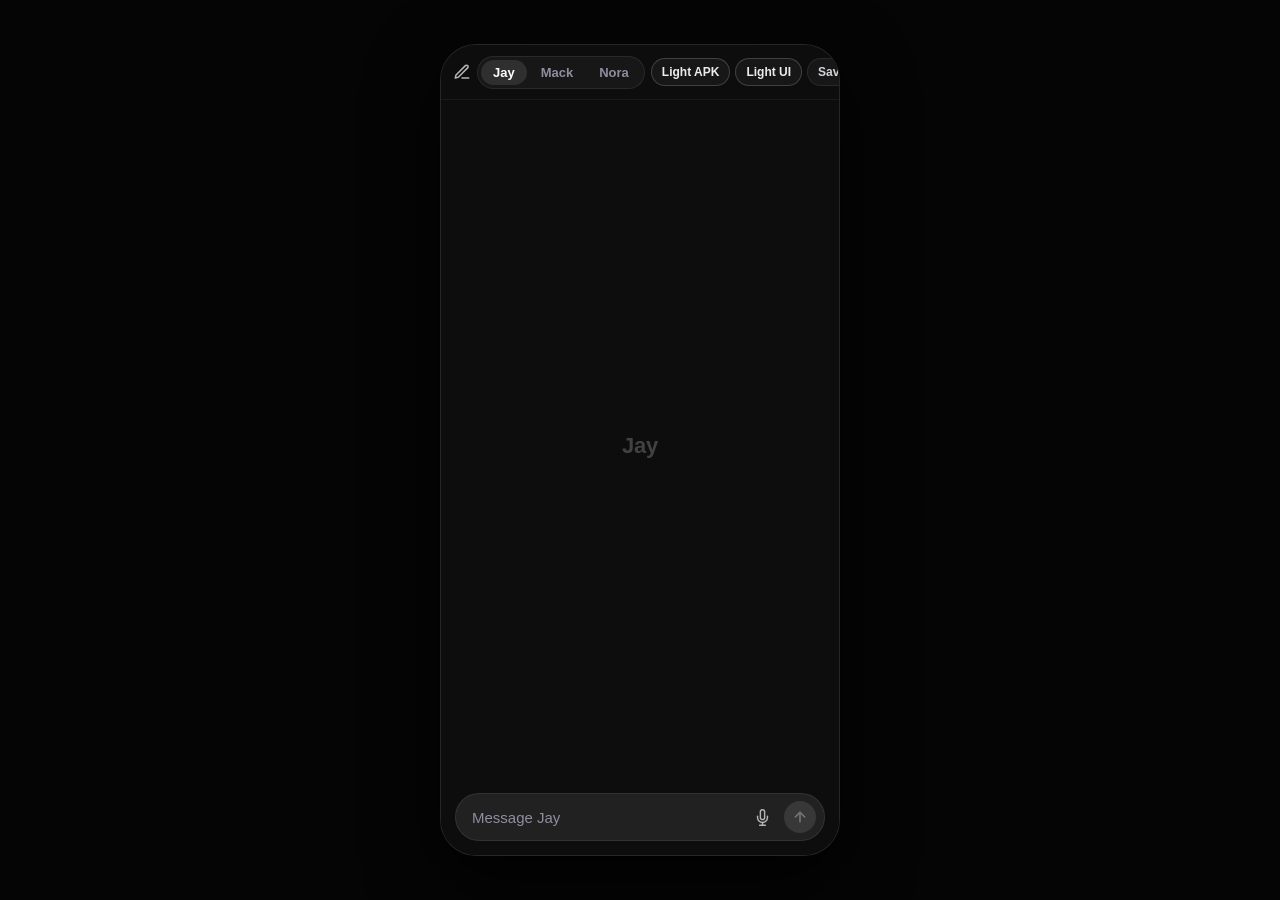
<file: index.html>
<!DOCTYPE html>
<html lang="en">
<head>
  <meta charset="UTF-8" />
  <meta name="viewport" content="width=device-width, initial-scale=1.0, maximum-scale=1.0, user-scalable=no, viewport-fit=cover" />
  <meta name="apple-mobile-web-app-capable" content="yes" />
  <meta name="apple-mobile-web-app-status-bar-style" content="black-translucent" />
  <meta name="theme-color" content="#0d0d0d" />
  <link rel="manifest" href="manifest.json" />
  <title>Phone Buddy</title>
  <link rel="stylesheet" href="styles.css?v=0.6.0" />
</head>
<body>
  <div class="phone-frame">
    <!-- Clean Minimal Header: New Chat | 3 Characters | Save Entire Convo + Optional APK Link + Settings -->
    <header class="top-bar">
      <button class="ghost-icon-btn" id="clearChatBtn" title="New conversation" aria-label="New conversation">
        <svg width="18" height="18" viewBox="0 0 24 24" fill="none" stroke="currentColor" stroke-width="2" stroke-linecap="round" stroke-linejoin="round">
          <path d="M12 20h9"></path>
          <path d="M16.5 3.5a2.121 2.121 0 0 1 3 3L7 19l-4 1 1-4L16.5 3.5z"></path>
        </svg>
      </button>

      <div class="char-tabs" id="personaStrip" role="tablist" aria-label="Characters"></div>

      <div class="header-right">
        <a
          class="apk-btn hidden"
          id="downloadApkLink"
          href="https://github.com/mikelmike/phone-buddy/releases/download/v0.8.0-light/phone-buddy-light.apk"
          title="Download Phone Buddy Light APK (Fast 1.2B On-Device Brain)"
        >Light APK</a>
        <a
          class="apk-btn hidden"
          id="openLightWebLink"
          href="./light/"
          title="Open Phone Buddy Light UI"
        >Light UI</a>
        <button class="save-btn" id="saveConvoBtn" title="Save entire conversation">Save</button>
        <button class="ghost-icon-btn" id="openSettingsBtn" title="Settings" aria-label="Settings">
          <svg width="18" height="18" viewBox="0 0 24 24" fill="none" stroke="currentColor" stroke-width="2" stroke-linecap="round" stroke-linejoin="round">
            <circle cx="12" cy="12" r="3"></circle>
            <path d="M19.4 15a1.65 1.65 0 0 0 .33 1.82l.06.06a2 2 0 1 1-2.83 2.83l-.06-.06a1.65 1.65 0 0 0-1.82-.33 1.65 1.65 0 0 0-1 1.51V21a2 2 0 0 1-4 0v-.09A1.65 1.65 0 0 0 9 19.4a1.65 1.65 0 0 0-1.82.33l-.06.06a2 2 0 1 1-2.83-2.83l.06-.06a1.65 1.65 0 0 0 .33-1.82 1.65 1.65 0 0 0-1.51-1H3a2 2 0 0 1 0-4h.09A1.65 1.65 0 0 0 4.6 9a1.65 1.65 0 0 0-.33-1.82l-.06-.06a2 2 0 1 1 2.83-2.83l.06.06a1.65 1.65 0 0 0 1.82.33H9a1.65 1.65 0 0 0 1-1.51V3a2 2 0 0 1 4 0v.09a1.65 1.65 0 0 0 1 1.51 1.65 1.65 0 0 0 1.82-.33l.06-.06a2 2 0 1 1 2.83 2.83l-.06.06a1.65 1.65 0 0 0-.33 1.82V9a1.65 1.65 0 0 0 1.51 1H21a2 2 0 0 1 0 4h-.09a1.65 1.65 0 0 0-1.51 1z"></path>
          </svg>
        </button>
      </div>
    </header>

    <!-- Full-Height ChatGPT-Style Thread -->
    <main class="chat-thread" id="chatThread"></main>

    <!-- Clean Bottom Composer Pill with Small Mic & Send/Stop -->
    <footer class="composer-wrap">
      <div class="composer-pill">
        <textarea
          class="composer-input"
          id="textInput"
          rows="1"
          placeholder="Message Jay"
        ></textarea>
        <button class="mic-btn" id="micBtn" title="Voice input" aria-label="Voice input">
          <svg width="17" height="17" viewBox="0 0 24 24" fill="none" stroke="currentColor" stroke-width="2" stroke-linecap="round" stroke-linejoin="round">
            <path d="M12 1a3 3 0 0 0-3 3v8a3 3 0 0 0 6 0V4a3 3 0 0 0-3-3z"></path>
            <path d="M19 10v2a7 7 0 0 1-14 0v-2"></path>
            <line x1="12" y1="19" x2="12" y2="23"></line>
            <line x1="8" y1="23" x2="16" y2="23"></line>
          </svg>
        </button>
        <button class="send-circle-btn" id="sendBtn" title="Send" aria-label="Send" disabled>
          <svg id="sendIcon" width="16" height="16" viewBox="0 0 24 24" fill="none" stroke="currentColor" stroke-width="2.5" stroke-linecap="round" stroke-linejoin="round">
            <line x1="12" y1="19" x2="12" y2="5"></line>
            <polyline points="5 12 12 5 19 12"></polyline>
          </svg>
          <svg id="stopIcon" style="display:none" width="12" height="12" viewBox="0 0 24 24" fill="currentColor">
            <rect x="4" y="4" width="16" height="16" rx="2"></rect>
          </svg>
        </button>
      </div>
    </footer>

    <!-- Tucked-Away Settings Sheet -->
    <div class="overlay hidden" id="settingsOverlay">
      <div class="sheet-header">
        <div>
          <h2>Settings</h2>
          <div class="sheet-ver" id="versionLabel">v0.6.0 • Offline Android</div>
        </div>
        <button class="ghost-icon-btn" id="closeSettingsBtn" aria-label="Close">✕</button>
      </div>

      <div class="setting-group" id="apkInstallGroup" style="display:none">
        <div class="setting-row" style="padding-top:0">
          <div>
            <div class="setting-label">Phone Buddy Light APK</div>
            <div class="setting-sub">ChatGPT-style assistant (7.3 MB)</div>
          </div>
          <a
            class="toggle-btn on"
            style="text-decoration:none"
            href="https://github.com/mikelmike/phone-buddy/releases/download/v0.8.0-light/phone-buddy-light.apk"
          >Download Light</a>
        </div>
        <div class="setting-row" style="padding-top:8px">
          <div>
            <div class="setting-label">Phone Buddy Full APK</div>
            <div class="setting-sub">3-character companion (7.3 MB)</div>
          </div>
          <a
            class="toggle-btn on"
            style="text-decoration:none"
            href="https://github.com/mikelmike/phone-buddy/releases/download/v0.8.0-light/phone-buddy-full.apk"
          >Download Full</a>
        </div>
      </div>

      <div class="setting-group">
        <div class="setting-row" style="padding-top:0">
          <div>
            <div class="setting-label">Spoken Voice Replies</div>
            <div class="setting-sub">Read replies out loud</div>
          </div>
          <button class="toggle-btn" id="toggleVoiceAudio">Off</button>
        </div>
      </div>

      <div class="setting-group">
        <div class="setting-label" style="margin-bottom:6px">Personality Equalizer</div>
        <div id="equalizerContainer"></div>
      </div>

      <div class="setting-group">
        <div class="setting-label" style="margin-bottom:4px">Profile</div>
        <input class="field-input" id="userNameInput" placeholder="Your Name" />
        <input class="field-input" id="userTeamsInput" placeholder="Favorite Teams" />
      </div>
    </div>
  </div>

  <script src="app.bundle.js?v=0.6.0"></script>
</body>
</html>
</file>
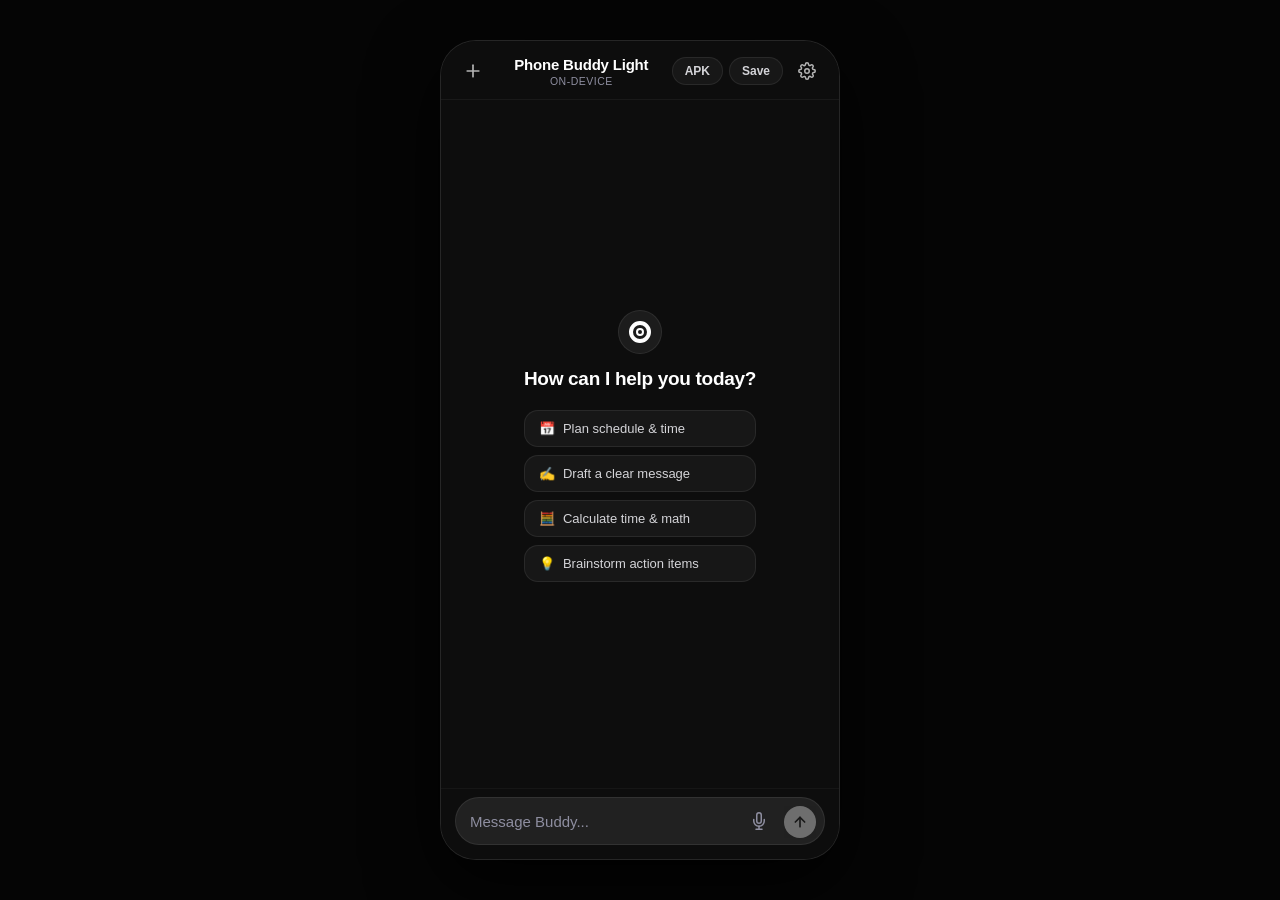
<file: light/index.html>
<!DOCTYPE html>
<html lang="en">
<head>
  <meta charset="UTF-8" />
  <meta name="viewport" content="width=device-width, initial-scale=1.0, maximum-scale=1.0, user-scalable=no, viewport-fit=cover" />
  <meta name="apple-mobile-web-app-capable" content="yes" />
  <meta name="apple-mobile-web-app-status-bar-style" content="black-translucent" />
  <meta name="theme-color" content="#0d0d0d" />
  <link rel="manifest" href="manifest.json" />
  <title>Phone Buddy Light</title>
  <link rel="stylesheet" href="styles.css?v=0.8.0" />
</head>
<body>
  <div class="phone-frame">
    <!-- Minimal Top Header: New Chat | Title & Status | Save + Settings -->
    <header class="top-bar">
      <button class="ghost-icon-btn" id="clearChatBtn" title="New conversation" aria-label="New conversation">
        <svg width="20" height="20" viewBox="0 0 24 24" fill="none" stroke="currentColor" stroke-width="2" stroke-linecap="round" stroke-linejoin="round">
          <line x1="12" y1="5" x2="12" y2="19"></line>
          <line x1="5" y1="12" x2="19" y2="12"></line>
        </svg>
      </button>

      <div class="header-center">
        <span class="app-title">Phone Buddy Light</span>
        <span class="status-badge" id="engineStatusBadge">On-device</span>
      </div>

      <div class="header-right">
        <a
          class="save-btn"
          id="downloadLightApkBtn"
          style="text-decoration:none;display:none"
          href="https://github.com/mikelmike/phone-buddy/releases/download/v0.8.0-light/phone-buddy-light.apk"
          title="Download Phone Buddy Light APK"
        >APK</a>
        <button class="save-btn" id="saveConvoBtn" title="Save conversation">Save</button>
        <button class="ghost-icon-btn" id="openSettingsBtn" title="Settings" aria-label="Settings">
          <svg width="18" height="18" viewBox="0 0 24 24" fill="none" stroke="currentColor" stroke-width="2" stroke-linecap="round" stroke-linejoin="round">
            <circle cx="12" cy="12" r="3"></circle>
            <path d="M19.4 15a1.65 1.65 0 0 0 .33 1.82l.06.06a2 2 0 1 1-2.83 2.83l-.06-.06a1.65 1.65 0 0 0-1.82-.33 1.65 1.65 0 0 0-1 1.51V21a2 2 0 0 1-4 0v-.09A1.65 1.65 0 0 0 9 19.4a1.65 1.65 0 0 0-1.82.33l-.06.06a2 2 0 1 1-2.83-2.83l.06-.06a1.65 1.65 0 0 0 .33-1.82 1.65 1.65 0 0 0-1.51-1H3a2 2 0 0 1 0-4h.09A1.65 1.65 0 0 0 4.6 9a1.65 1.65 0 0 0-.33-1.82l-.06-.06a2 2 0 1 1 2.83-2.83l.06.06a1.65 1.65 0 0 0 1.82.33H9a1.65 1.65 0 0 0 1-1.51V3a2 2 0 0 1 4 0v.09a1.65 1.65 0 0 0 1 1.51 1.65 1.65 0 0 0 1.82-.33l.06-.06a2 2 0 1 1 2.83 2.83l-.06.06a1.65 1.65 0 0 0-.33 1.82V9a1.65 1.65 0 0 0 1.51 1H21a2 2 0 0 1 0 4h-.09a1.65 1.65 0 0 0-1.51 1z"></path>
          </svg>
        </button>
      </div>
    </header>

    <!-- Full-Height ChatGPT-Style Thread -->
    <main class="chat-thread" id="chatThread"></main>

    <!-- Clean Bottom Composer Pill with Mic & Send/Stop -->
    <footer class="composer-wrap">
      <div class="composer-pill">
        <textarea
          class="composer-input"
          id="textInput"
          rows="1"
          placeholder="Message Buddy..."
        ></textarea>
        <button class="mic-btn" id="micBtn" title="Voice input" aria-label="Voice input">
          <svg width="18" height="18" viewBox="0 0 24 24" fill="none" stroke="currentColor" stroke-width="2" stroke-linecap="round" stroke-linejoin="round">
            <path d="M12 1a3 3 0 0 0-3 3v8a3 3 0 0 0 6 0V4a3 3 0 0 0-3-3z"></path>
            <path d="M19 10v2a7 7 0 0 1-14 0v-2"></path>
            <line x1="12" y1="19" x2="12" y2="23"></line>
            <line x1="8" y1="23" x2="16" y2="23"></line>
          </svg>
          <div class="mic-pulse" id="micPulse"></div>
        </button>
        <button class="send-circle-btn" id="sendBtn" title="Send" aria-label="Send" disabled>
          <svg id="sendIcon" width="16" height="16" viewBox="0 0 24 24" fill="none" stroke="currentColor" stroke-width="2.5" stroke-linecap="round" stroke-linejoin="round">
            <line x1="12" y1="19" x2="12" y2="5"></line>
            <polyline points="5 12 12 5 19 12"></polyline>
          </svg>
          <svg id="stopIcon" style="display:none" width="12" height="12" viewBox="0 0 24 24" fill="currentColor">
            <rect x="4" y="4" width="16" height="16" rx="2"></rect>
          </svg>
        </button>
      </div>
    </footer>

    <!-- Tucked-Away Settings Sheet -->
    <div class="overlay hidden" id="settingsOverlay">
      <div class="sheet-card">
        <div class="sheet-header">
          <div>
            <h2>Assistant Settings</h2>
            <div class="sheet-ver" id="versionLabel">v0.8.0-light • On-Device AI</div>
          </div>
          <button class="ghost-icon-btn" id="closeSettingsBtn" aria-label="Close">✕</button>
        </div>

        <div class="setting-group">
          <div class="setting-row" style="padding-top:0">
            <div>
              <div class="setting-label">Spoken Voice Replies</div>
              <div class="setting-sub">Read responses aloud via Android TTS</div>
            </div>
            <button class="toggle-btn" id="toggleVoiceAudio">Off</button>
          </div>
        </div>

        <div class="setting-group">
          <div class="setting-label">Voice Speech Rate</div>
          <div class="range-row">
            <input type="range" id="speechRateSlider" min="0.8" max="1.4" step="0.05" value="1.05" class="slider-control" />
            <span id="speechRateVal" class="slider-val">1.05x</span>
          </div>
        </div>

        <div class="setting-group">
          <div class="setting-label" style="margin-bottom:6px">Assistant Tone</div>
          <div class="tone-segmented" id="toneSegmented">
            <button class="tone-btn active" data-tone="concise">Concise &amp; Direct</button>
            <button class="tone-btn" data-tone="detailed">Thorough &amp; Detailed</button>
          </div>
        </div>

        <div class="setting-group">
          <div class="setting-label" style="margin-bottom:4px">Your Name</div>
          <input class="field-input" id="userNameInput" placeholder="Your Name (e.g. Mike)" />
        </div>

        <div class="setting-group">
          <div class="setting-label" style="margin-bottom:4px">Context, Notes &amp; Schedule</div>
          <div class="setting-sub" style="margin-bottom:6px">Saved in local on-device memory for scheduling and drafts</div>
          <textarea class="field-textarea" id="userContextInput" rows="3" placeholder="e.g. Schedule: 2:30 PM review (45m), 25m transit, 4:00 PM team call. Bilingual EN/RU."></textarea>
        </div>

        <div class="setting-group" style="border-bottom:none">
          <button class="danger-btn" id="resetChatHistoryBtn">Clear Conversation History</button>
        </div>
      </div>
    </div>
  </div>

  <script src="app.bundle.js?v=0.8.0"></script>
</body>
</html>
</file>
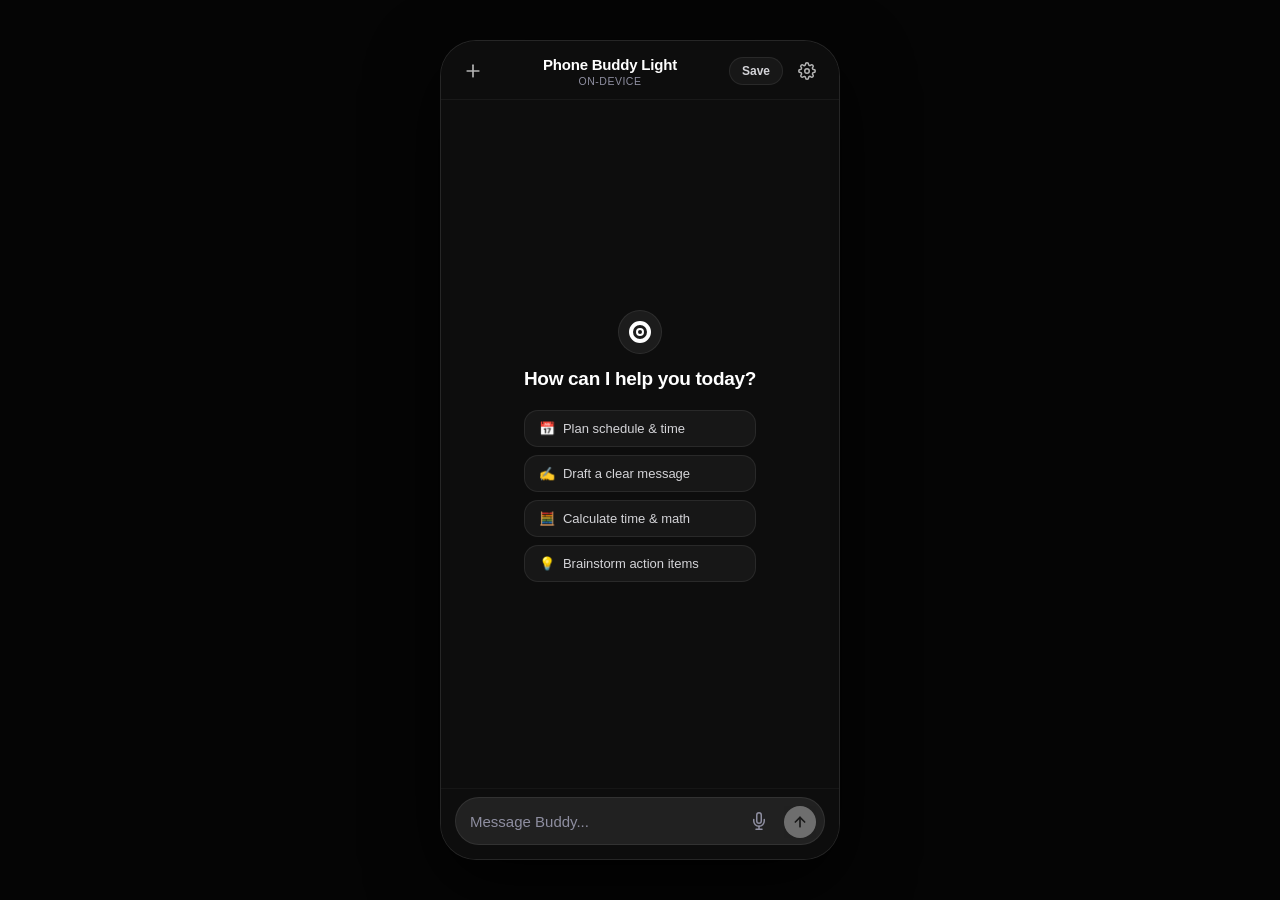
<file: android/app/src/light/assets/www/index.html>
<!DOCTYPE html>
<html lang="en">
<head>
  <meta charset="UTF-8" />
  <meta name="viewport" content="width=device-width, initial-scale=1.0, maximum-scale=1.0, user-scalable=no, viewport-fit=cover" />
  <meta name="apple-mobile-web-app-capable" content="yes" />
  <meta name="apple-mobile-web-app-status-bar-style" content="black-translucent" />
  <meta name="theme-color" content="#0d0d0d" />
  <link rel="manifest" href="manifest.json" />
  <title>Phone Buddy Light</title>
  <link rel="stylesheet" href="styles.css?v=0.8.0" />
</head>
<body>
  <div class="phone-frame">
    <!-- Minimal Top Header: New Chat | Title & Status | Save + Settings -->
    <header class="top-bar">
      <button class="ghost-icon-btn" id="clearChatBtn" title="New conversation" aria-label="New conversation">
        <svg width="20" height="20" viewBox="0 0 24 24" fill="none" stroke="currentColor" stroke-width="2" stroke-linecap="round" stroke-linejoin="round">
          <line x1="12" y1="5" x2="12" y2="19"></line>
          <line x1="5" y1="12" x2="19" y2="12"></line>
        </svg>
      </button>

      <div class="header-center">
        <span class="app-title">Phone Buddy Light</span>
        <span class="status-badge" id="engineStatusBadge">On-device</span>
      </div>

      <div class="header-right">
        <button class="save-btn" id="saveConvoBtn" title="Save conversation">Save</button>
        <button class="ghost-icon-btn" id="openSettingsBtn" title="Settings" aria-label="Settings">
          <svg width="18" height="18" viewBox="0 0 24 24" fill="none" stroke="currentColor" stroke-width="2" stroke-linecap="round" stroke-linejoin="round">
            <circle cx="12" cy="12" r="3"></circle>
            <path d="M19.4 15a1.65 1.65 0 0 0 .33 1.82l.06.06a2 2 0 1 1-2.83 2.83l-.06-.06a1.65 1.65 0 0 0-1.82-.33 1.65 1.65 0 0 0-1 1.51V21a2 2 0 0 1-4 0v-.09A1.65 1.65 0 0 0 9 19.4a1.65 1.65 0 0 0-1.82.33l-.06.06a2 2 0 1 1-2.83-2.83l.06-.06a1.65 1.65 0 0 0 .33-1.82 1.65 1.65 0 0 0-1.51-1H3a2 2 0 0 1 0-4h.09A1.65 1.65 0 0 0 4.6 9a1.65 1.65 0 0 0-.33-1.82l-.06-.06a2 2 0 1 1 2.83-2.83l.06.06a1.65 1.65 0 0 0 1.82.33H9a1.65 1.65 0 0 0 1-1.51V3a2 2 0 0 1 4 0v.09a1.65 1.65 0 0 0 1 1.51 1.65 1.65 0 0 0 1.82-.33l.06-.06a2 2 0 1 1 2.83 2.83l-.06.06a1.65 1.65 0 0 0-.33 1.82V9a1.65 1.65 0 0 0 1.51 1H21a2 2 0 0 1 0 4h-.09a1.65 1.65 0 0 0-1.51 1z"></path>
          </svg>
        </button>
      </div>
    </header>

    <!-- Full-Height ChatGPT-Style Thread -->
    <main class="chat-thread" id="chatThread"></main>

    <!-- Clean Bottom Composer Pill with Mic & Send/Stop -->
    <footer class="composer-wrap">
      <div class="composer-pill">
        <textarea
          class="composer-input"
          id="textInput"
          rows="1"
          placeholder="Message Buddy..."
        ></textarea>
        <button class="mic-btn" id="micBtn" title="Voice input" aria-label="Voice input">
          <svg width="18" height="18" viewBox="0 0 24 24" fill="none" stroke="currentColor" stroke-width="2" stroke-linecap="round" stroke-linejoin="round">
            <path d="M12 1a3 3 0 0 0-3 3v8a3 3 0 0 0 6 0V4a3 3 0 0 0-3-3z"></path>
            <path d="M19 10v2a7 7 0 0 1-14 0v-2"></path>
            <line x1="12" y1="19" x2="12" y2="23"></line>
            <line x1="8" y1="23" x2="16" y2="23"></line>
          </svg>
          <div class="mic-pulse" id="micPulse"></div>
        </button>
        <button class="send-circle-btn" id="sendBtn" title="Send" aria-label="Send" disabled>
          <svg id="sendIcon" width="16" height="16" viewBox="0 0 24 24" fill="none" stroke="currentColor" stroke-width="2.5" stroke-linecap="round" stroke-linejoin="round">
            <line x1="12" y1="19" x2="12" y2="5"></line>
            <polyline points="5 12 12 5 19 12"></polyline>
          </svg>
          <svg id="stopIcon" style="display:none" width="12" height="12" viewBox="0 0 24 24" fill="currentColor">
            <rect x="4" y="4" width="16" height="16" rx="2"></rect>
          </svg>
        </button>
      </div>
    </footer>

    <!-- Tucked-Away Settings Sheet -->
    <div class="overlay hidden" id="settingsOverlay">
      <div class="sheet-card">
        <div class="sheet-header">
          <div>
            <h2>Assistant Settings</h2>
            <div class="sheet-ver" id="versionLabel">v0.8.0-light • On-Device AI</div>
          </div>
          <button class="ghost-icon-btn" id="closeSettingsBtn" aria-label="Close">✕</button>
        </div>

        <div class="setting-group">
          <div class="setting-row" style="padding-top:0">
            <div>
              <div class="setting-label">Spoken Voice Replies</div>
              <div class="setting-sub">Read responses aloud via Android TTS</div>
            </div>
            <button class="toggle-btn" id="toggleVoiceAudio">Off</button>
          </div>
        </div>

        <div class="setting-group">
          <div class="setting-label">Voice Speech Rate</div>
          <div class="range-row">
            <input type="range" id="speechRateSlider" min="0.8" max="1.4" step="0.05" value="1.05" class="slider-control" />
            <span id="speechRateVal" class="slider-val">1.05x</span>
          </div>
        </div>

        <div class="setting-group">
          <div class="setting-label" style="margin-bottom:6px">Assistant Tone</div>
          <div class="tone-segmented" id="toneSegmented">
            <button class="tone-btn active" data-tone="concise">Concise &amp; Direct</button>
            <button class="tone-btn" data-tone="detailed">Thorough &amp; Detailed</button>
          </div>
        </div>

        <div class="setting-group">
          <div class="setting-label" style="margin-bottom:4px">Your Name</div>
          <input class="field-input" id="userNameInput" placeholder="Your Name (e.g. Mike)" />
        </div>

        <div class="setting-group">
          <div class="setting-label" style="margin-bottom:4px">Context, Notes &amp; Schedule</div>
          <div class="setting-sub" style="margin-bottom:6px">Saved in local on-device memory for scheduling and drafts</div>
          <textarea class="field-textarea" id="userContextInput" rows="3" placeholder="e.g. Schedule: 2:30 PM review (45m), 25m transit, 4:00 PM team call. Bilingual EN/RU."></textarea>
        </div>

        <div class="setting-group" style="border-bottom:none">
          <button class="danger-btn" id="resetChatHistoryBtn">Clear Conversation History</button>
        </div>
      </div>
    </div>
  </div>

  <script src="app.bundle.js?v=0.8.0"></script>
</body>
</html>
</file>
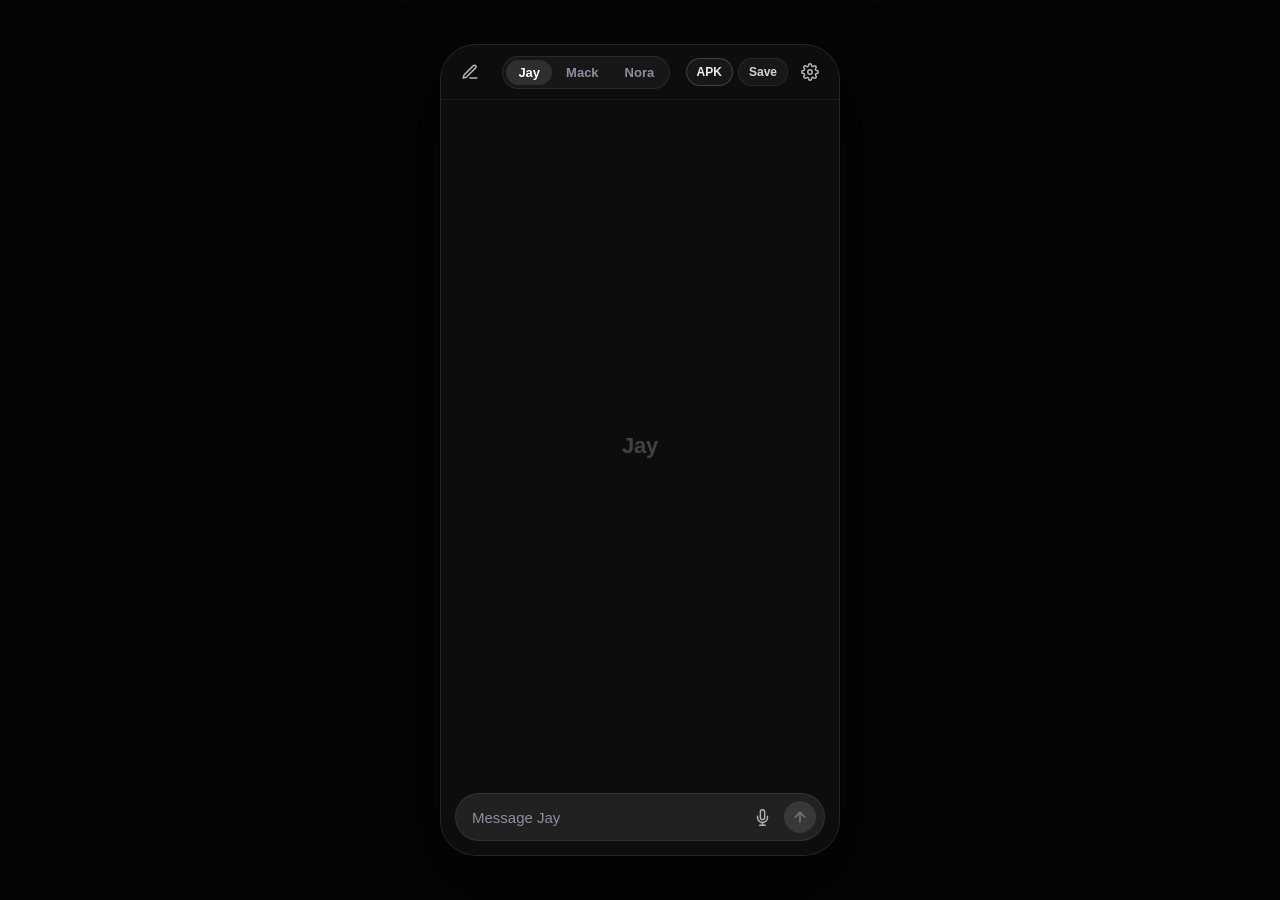
<file: android/app/src/main/assets/www/index.html>
<!DOCTYPE html>
<html lang="en">
<head>
  <meta charset="UTF-8" />
  <meta name="viewport" content="width=device-width, initial-scale=1.0, maximum-scale=1.0, user-scalable=no, viewport-fit=cover" />
  <meta name="apple-mobile-web-app-capable" content="yes" />
  <meta name="apple-mobile-web-app-status-bar-style" content="black-translucent" />
  <meta name="theme-color" content="#0d0d0d" />
  <link rel="manifest" href="manifest.json" />
  <title>Phone Buddy</title>
  <link rel="stylesheet" href="styles.css?v=0.6.0" />
</head>
<body>
  <div class="phone-frame">
    <!-- Clean Minimal Header: New Chat | 3 Characters | Save Entire Convo + Optional APK Link + Settings -->
    <header class="top-bar">
      <button class="ghost-icon-btn" id="clearChatBtn" title="New conversation" aria-label="New conversation">
        <svg width="18" height="18" viewBox="0 0 24 24" fill="none" stroke="currentColor" stroke-width="2" stroke-linecap="round" stroke-linejoin="round">
          <path d="M12 20h9"></path>
          <path d="M16.5 3.5a2.121 2.121 0 0 1 3 3L7 19l-4 1 1-4L16.5 3.5z"></path>
        </svg>
      </button>

      <div class="char-tabs" id="personaStrip" role="tablist" aria-label="Characters"></div>

      <div class="header-right">
        <a
          class="apk-btn hidden"
          id="downloadApkLink"
          href="https://github.com/mikelmike/phone-buddy/releases/latest/download/phone-buddy.apk"
          title="Download 100% Offline Android APK (Fast 1.2B Brain)"
        >APK</a>
        <button class="save-btn" id="saveConvoBtn" title="Save entire conversation">Save</button>
        <button class="ghost-icon-btn" id="openSettingsBtn" title="Settings" aria-label="Settings">
          <svg width="18" height="18" viewBox="0 0 24 24" fill="none" stroke="currentColor" stroke-width="2" stroke-linecap="round" stroke-linejoin="round">
            <circle cx="12" cy="12" r="3"></circle>
            <path d="M19.4 15a1.65 1.65 0 0 0 .33 1.82l.06.06a2 2 0 1 1-2.83 2.83l-.06-.06a1.65 1.65 0 0 0-1.82-.33 1.65 1.65 0 0 0-1 1.51V21a2 2 0 0 1-4 0v-.09A1.65 1.65 0 0 0 9 19.4a1.65 1.65 0 0 0-1.82.33l-.06.06a2 2 0 1 1-2.83-2.83l.06-.06a1.65 1.65 0 0 0 .33-1.82 1.65 1.65 0 0 0-1.51-1H3a2 2 0 0 1 0-4h.09A1.65 1.65 0 0 0 4.6 9a1.65 1.65 0 0 0-.33-1.82l-.06-.06a2 2 0 1 1 2.83-2.83l.06.06a1.65 1.65 0 0 0 1.82.33H9a1.65 1.65 0 0 0 1-1.51V3a2 2 0 0 1 4 0v.09a1.65 1.65 0 0 0 1 1.51 1.65 1.65 0 0 0 1.82-.33l.06-.06a2 2 0 1 1 2.83 2.83l-.06.06a1.65 1.65 0 0 0-.33 1.82V9a1.65 1.65 0 0 0 1.51 1H21a2 2 0 0 1 0 4h-.09a1.65 1.65 0 0 0-1.51 1z"></path>
          </svg>
        </button>
      </div>
    </header>

    <!-- Full-Height ChatGPT-Style Thread -->
    <main class="chat-thread" id="chatThread"></main>

    <!-- Clean Bottom Composer Pill with Small Mic & Send/Stop -->
    <footer class="composer-wrap">
      <div class="composer-pill">
        <textarea
          class="composer-input"
          id="textInput"
          rows="1"
          placeholder="Message Jay"
        ></textarea>
        <button class="mic-btn" id="micBtn" title="Voice input" aria-label="Voice input">
          <svg width="17" height="17" viewBox="0 0 24 24" fill="none" stroke="currentColor" stroke-width="2" stroke-linecap="round" stroke-linejoin="round">
            <path d="M12 1a3 3 0 0 0-3 3v8a3 3 0 0 0 6 0V4a3 3 0 0 0-3-3z"></path>
            <path d="M19 10v2a7 7 0 0 1-14 0v-2"></path>
            <line x1="12" y1="19" x2="12" y2="23"></line>
            <line x1="8" y1="23" x2="16" y2="23"></line>
          </svg>
        </button>
        <button class="send-circle-btn" id="sendBtn" title="Send" aria-label="Send" disabled>
          <svg id="sendIcon" width="16" height="16" viewBox="0 0 24 24" fill="none" stroke="currentColor" stroke-width="2.5" stroke-linecap="round" stroke-linejoin="round">
            <line x1="12" y1="19" x2="12" y2="5"></line>
            <polyline points="5 12 12 5 19 12"></polyline>
          </svg>
          <svg id="stopIcon" style="display:none" width="12" height="12" viewBox="0 0 24 24" fill="currentColor">
            <rect x="4" y="4" width="16" height="16" rx="2"></rect>
          </svg>
        </button>
      </div>
    </footer>

    <!-- Tucked-Away Settings Sheet -->
    <div class="overlay hidden" id="settingsOverlay">
      <div class="sheet-header">
        <div>
          <h2>Settings</h2>
          <div class="sheet-ver" id="versionLabel">v0.6.0 • Offline Android</div>
        </div>
        <button class="ghost-icon-btn" id="closeSettingsBtn" aria-label="Close">✕</button>
      </div>

      <div class="setting-group" id="apkInstallGroup" style="display:none">
        <div class="setting-row" style="padding-top:0">
          <div>
            <div class="setting-label">100% Offline Android APK</div>
            <div class="setting-sub">Runs fast 1.2B brain natively via llama.cpp</div>
          </div>
          <a
            class="toggle-btn on"
            style="text-decoration:none"
            href="https://github.com/mikelmike/phone-buddy/releases/latest/download/phone-buddy.apk"
          >Download APK</a>
        </div>
      </div>

      <div class="setting-group">
        <div class="setting-row" style="padding-top:0">
          <div>
            <div class="setting-label">Spoken Voice Replies</div>
            <div class="setting-sub">Read replies out loud</div>
          </div>
          <button class="toggle-btn" id="toggleVoiceAudio">Off</button>
        </div>
      </div>

      <div class="setting-group">
        <div class="setting-label" style="margin-bottom:6px">Personality Equalizer</div>
        <div id="equalizerContainer"></div>
      </div>

      <div class="setting-group">
        <div class="setting-label" style="margin-bottom:4px">Profile</div>
        <input class="field-input" id="userNameInput" placeholder="Your Name" />
        <input class="field-input" id="userTeamsInput" placeholder="Favorite Teams" />
      </div>
    </div>
  </div>

  <script src="app.bundle.js?v=0.6.0"></script>
</body>
</html>
</file>
<file: styles.css>
:root {
  --bg: #0d0d0d;
  --surface: #171717;
  --pill: #212121;
  --bubble-user: #2f2f2f;
  --text: #ececec;
  --muted: #8e8ea0;
  --border: rgba(255, 255, 255, 0.08);
}

* {
  box-sizing: border-box;
  margin: 0;
  padding: 0;
  font-family: -apple-system, BlinkMacSystemFont, "SF Pro Text", "Segoe UI", Roboto, Helvetica, Arial, sans-serif;
  -webkit-tap-highlight-color: transparent;
}

html, body {
  background: var(--bg);
  color: var(--text);
  height: 100%;
  overflow: hidden;
}

body {
  display: flex;
  justify-content: center;
  align-items: center;
}

.phone-frame {
  width: 100%;
  max-width: 430px;
  height: 100dvh;
  background: var(--bg);
  display: flex;
  flex-direction: column;
  overflow: hidden;
  position: relative;
}

@media (min-width: 520px) {
  body {
    background: #050505;
    padding: 14px;
  }
  .phone-frame {
    max-width: 400px;
    height: min(812px, calc(100dvh - 28px));
    border: 1px solid rgba(255, 255, 255, 0.1);
    border-radius: 36px;
    box-shadow: 0 24px 70px rgba(0, 0, 0, 0.85);
  }
}

.hidden {
  display: none !important;
}

/* Header */
.top-bar {
  display: flex;
  align-items: center;
  justify-content: space-between;
  padding: max(env(safe-area-inset-top, 10px), 10px) 12px 10px;
  border-bottom: 1px solid rgba(255, 255, 255, 0.05);
  background: var(--bg);
  gap: 6px;
}

.header-right {
  display: flex;
  align-items: center;
  gap: 5px;
}

.ghost-icon-btn {
  background: transparent;
  border: none;
  color: #b4b4b4;
  width: 34px;
  height: 34px;
  border-radius: 50%;
  cursor: pointer;
  display: grid;
  place-items: center;
  font-size: 16px;
}
.ghost-icon-btn:hover {
  color: #fff;
  background: rgba(255, 255, 255, 0.07);
}

/* 3-Character Segmented Control */
.char-tabs {
  display: inline-flex;
  background: var(--surface);
  padding: 3px;
  border-radius: 999px;
  border: 1px solid var(--border);
  gap: 2px;
}

.char-tab {
  background: transparent;
  border: none;
  color: var(--muted);
  font-size: 13px;
  font-weight: 600;
  padding: 5px 12px;
  border-radius: 999px;
  cursor: pointer;
  transition: background 0.15s, color 0.15s;
}
.char-tab.active {
  background: #2f2f2f;
  color: #ffffff;
}

.save-btn, .apk-btn {
  background: var(--surface);
  border: 1px solid var(--border);
  color: #d4d4d8;
  font-size: 12px;
  font-weight: 600;
  padding: 6px 10px;
  border-radius: 999px;
  cursor: pointer;
  text-decoration: none;
  white-space: nowrap;
}
.apk-btn {
  color: #ececec;
  border-color: rgba(255, 255, 255, 0.18);
}
.save-btn.saved {
  background: #ececec;
  color: #0d0d0d;
  border-color: #ececec;
}

/* Chat Thread */
.chat-thread {
  flex: 1;
  overflow-y: auto;
  padding: 18px 16px 12px;
  display: flex;
  flex-direction: column;
  gap: 18px;
}
.chat-thread::-webkit-scrollbar {
  width: 4px;
}
.chat-thread::-webkit-scrollbar-thumb {
  background: rgba(255, 255, 255, 0.12);
  border-radius: 4px;
}

.empty-canvas {
  margin: auto;
  text-align: center;
  max-width: 280px;
}
.empty-canvas .char-mark {
  font-size: 22px;
  font-weight: 600;
  color: rgba(255, 255, 255, 0.22);
  letter-spacing: -0.3px;
}

/* First-Launch Offline Model Download Card */
.dl-card {
  margin-top: 16px;
  background: var(--surface);
  border: 1px solid var(--border);
  border-radius: 18px;
  padding: 16px;
  text-align: center;
}
.dl-title {
  font-size: 13.5px;
  font-weight: 600;
  color: var(--text);
}
.dl-sub {
  font-size: 12px;
  color: var(--muted);
  margin-top: 4px;
  line-height: 1.4;
}
.dl-btn {
  margin-top: 12px;
  background: #ffffff;
  color: #0d0d0d;
  border: none;
  border-radius: 999px;
  padding: 8px 18px;
  font-size: 13px;
  font-weight: 600;
  cursor: pointer;
}
.dl-bar-track {
  margin-top: 12px;
  width: 100%;
  height: 6px;
  background: #262626;
  border-radius: 999px;
  overflow: hidden;
}
.dl-bar-fill {
  height: 100%;
  background: #ececec;
  transition: width 0.2s ease;
}

.msg-row {
  display: flex;
  width: 100%;
}
.msg-row.user {
  justify-content: flex-end;
}
.user-bubble {
  background: var(--bubble-user);
  color: var(--text);
  padding: 10px 15px;
  border-radius: 20px;
  max-width: 82%;
  font-size: 15px;
  line-height: 1.45;
  white-space: pre-wrap;
  word-wrap: break-word;
}

.msg-row.assistant {
  justify-content: flex-start;
  align-items: flex-start;
  gap: 10px;
}
.assistant-avatar {
  width: 26px;
  height: 26px;
  border-radius: 50%;
  background: var(--surface);
  border: 1px solid var(--border);
  color: #d4d4d8;
  font-size: 12px;
  font-weight: 600;
  display: grid;
  place-items: center;
  flex-shrink: 0;
  margin-top: 1px;
}
.assistant-text {
  color: var(--text);
  font-size: 15px;
  line-height: 1.52;
  max-width: calc(100% - 38px);
  white-space: pre-wrap;
  word-wrap: break-word;
  padding-top: 2px;
}

.typing-dots {
  display: inline-flex;
  gap: 4px;
  align-items: center;
  height: 20px;
}
.typing-dots span {
  width: 6px;
  height: 6px;
  border-radius: 50%;
  background: var(--muted);
  animation: dotPulse 1.2s infinite ease-in-out;
}
.typing-dots span:nth-child(2) { animation-delay: 0.2s; }
.typing-dots span:nth-child(3) { animation-delay: 0.4s; }

@keyframes dotPulse {
  0%, 80%, 100% { opacity: 0.25; transform: scale(0.85); }
  40% { opacity: 1; transform: scale(1); }
}

/* Composer */
.composer-wrap {
  padding: 8px 14px max(env(safe-area-inset-bottom, 14px), 14px);
  background: var(--bg);
}
.composer-pill {
  display: flex;
  align-items: flex-end;
  gap: 6px;
  background: var(--pill);
  border: 1px solid var(--border);
  border-radius: 26px;
  padding: 7px 8px 7px 16px;
}
.composer-input {
  flex: 1;
  background: transparent;
  border: none;
  outline: none;
  color: var(--text);
  font-size: 15px;
  line-height: 1.4;
  resize: none;
  max-height: 112px;
  padding: 5px 0;
}
.composer-input::placeholder {
  color: var(--muted);
}

.mic-btn {
  width: 32px;
  height: 32px;
  border-radius: 50%;
  border: none;
  background: transparent;
  color: #b4b4b4;
  display: grid;
  place-items: center;
  cursor: pointer;
  flex-shrink: 0;
}
.mic-btn.listening {
  background: rgba(239, 68, 68, 0.18);
  color: #f87171;
  animation: micPulse 1.2s infinite ease-in-out;
}

@keyframes micPulse {
  0%, 100% { box-shadow: 0 0 0 0 rgba(239, 68, 68, 0.35); }
  50% { box-shadow: 0 0 0 6px rgba(239, 68, 68, 0); }
}

.send-circle-btn {
  width: 32px;
  height: 32px;
  border-radius: 50%;
  border: none;
  background: #ffffff;
  color: #0d0d0d;
  display: grid;
  place-items: center;
  cursor: pointer;
  flex-shrink: 0;
}
.send-circle-btn:disabled {
  background: #383838;
  color: #737373;
  cursor: default;
}

/* Settings Sheet */
.overlay {
  position: absolute;
  inset: 0;
  background: rgba(13, 13, 13, 0.98);
  padding: max(env(safe-area-inset-top, 18px), 18px) 16px 24px;
  display: flex;
  flex-direction: column;
  z-index: 30;
  overflow-y: auto;
}

.sheet-header {
  display: flex;
  justify-content: space-between;
  align-items: center;
  margin-bottom: 16px;
}
.sheet-header h2 {
  font-size: 18px;
  font-weight: 600;
}
.sheet-ver {
  font-size: 11px;
  color: var(--muted);
  margin-top: 2px;
}

.setting-group {
  background: var(--surface);
  border: 1px solid var(--border);
  border-radius: 16px;
  padding: 12px 14px;
  margin-bottom: 12px;
}
.setting-row {
  display: flex;
  justify-content: space-between;
  align-items: center;
  padding: 7px 0;
}
.setting-label {
  font-size: 13.5px;
  font-weight: 600;
}
.setting-sub {
  font-size: 11.5px;
  color: var(--muted);
  margin-top: 2px;
}

.toggle-btn {
  background: #262626;
  color: var(--text);
  border: 1px solid var(--border);
  padding: 5px 13px;
  border-radius: 999px;
  font-size: 12px;
  font-weight: 600;
  cursor: pointer;
}
.toggle-btn.on {
  background: #ececec;
  border-color: #ececec;
  color: #0d0d0d;
}

.field-input {
  width: 100%;
  background: var(--bg);
  border: 1px solid var(--border);
  color: var(--text);
  border-radius: 10px;
  padding: 9px 11px;
  font-size: 13px;
  margin-top: 6px;
}

.lever-row {
  display: flex;
  justify-content: space-between;
  align-items: center;
  padding: 6px 0;
}
.lever-row + .lever-row {
  border-top: 1px solid var(--border);
}
.lever-name {
  font-size: 12.5px;
  color: #d4d4d8;
}
.seg-group {
  display: inline-flex;
  background: var(--bg);
  border: 1px solid var(--border);
  border-radius: 999px;
  padding: 2px;
  gap: 2px;
}
.seg-btn {
  background: transparent;
  border: none;
  color: var(--muted);
  font-size: 11px;
  font-weight: 600;
  padding: 4px 9px;
  border-radius: 999px;
  cursor: pointer;
}
.seg-btn.active {
  background: #2f2f2f;
  color: #fff;
}
</file>
<file: light/styles.css>
:root {
  --bg: #0d0d0d;
  --surface: #171717;
  --pill: #212121;
  --bubble-user: #2f2f2f;
  --text: #ececec;
  --muted: #8e8ea0;
  --border: rgba(255, 255, 255, 0.08);
  --accent: #10a37f;
}

* {
  box-sizing: border-box;
  margin: 0;
  padding: 0;
  font-family: -apple-system, BlinkMacSystemFont, "SF Pro Text", "Segoe UI", Roboto, Helvetica, Arial, sans-serif;
  -webkit-tap-highlight-color: transparent;
}

html, body {
  background: var(--bg);
  color: var(--text);
  height: 100%;
  overflow: hidden;
}

body {
  display: flex;
  justify-content: center;
  align-items: center;
}

.phone-frame {
  width: 100%;
  max-width: 430px;
  height: 100dvh;
  background: var(--bg);
  display: flex;
  flex-direction: column;
  overflow: hidden;
  position: relative;
}

@media (min-width: 520px) {
  body {
    background: #050505;
    padding: 14px;
  }
  .phone-frame {
    max-width: 400px;
    height: min(820px, calc(100dvh - 28px));
    border: 1px solid rgba(255, 255, 255, 0.1);
    border-radius: 36px;
    box-shadow: 0 24px 70px rgba(0, 0, 0, 0.85);
  }
}

.hidden {
  display: none !important;
}

/* Header */
.top-bar {
  display: flex;
  align-items: center;
  justify-content: space-between;
  padding: max(env(safe-area-inset-top, 12px), 12px) 14px 10px;
  border-bottom: 1px solid rgba(255, 255, 255, 0.05);
  background: var(--bg);
  gap: 8px;
  z-index: 10;
}

.header-center {
  display: flex;
  flex-direction: column;
  align-items: center;
  gap: 2px;
}

.app-title {
  font-size: 15px;
  font-weight: 600;
  color: #ffffff;
  letter-spacing: -0.2px;
}

.status-badge {
  font-size: 10.5px;
  font-weight: 500;
  color: var(--muted);
  text-transform: uppercase;
  letter-spacing: 0.5px;
}

.status-badge.ready {
  color: #34d399;
}

.header-right {
  display: flex;
  align-items: center;
  gap: 6px;
}

.ghost-icon-btn {
  background: transparent;
  border: none;
  color: #b4b4b4;
  width: 36px;
  height: 36px;
  border-radius: 50%;
  cursor: pointer;
  display: grid;
  place-items: center;
  font-size: 16px;
  transition: background 0.15s, color 0.15s;
}
.ghost-icon-btn:hover {
  color: #fff;
  background: rgba(255, 255, 255, 0.08);
}

.save-btn {
  background: var(--surface);
  border: 1px solid var(--border);
  color: #d4d4d8;
  font-size: 12px;
  font-weight: 600;
  padding: 6px 12px;
  border-radius: 999px;
  cursor: pointer;
  transition: all 0.15s;
}
.save-btn:hover {
  background: #262626;
  color: #fff;
}
.save-btn.saved {
  background: #ececec;
  color: #0d0d0d;
  border-color: #ececec;
}

/* Chat Thread */
.chat-thread {
  flex: 1;
  overflow-y: auto;
  padding: 16px 16px 12px;
  display: flex;
  flex-direction: column;
  gap: 16px;
}
.chat-thread::-webkit-scrollbar {
  width: 4px;
}
.chat-thread::-webkit-scrollbar-thumb {
  background: rgba(255, 255, 255, 0.12);
  border-radius: 4px;
}

/* Empty Canvas & Prompt Chips */
.empty-canvas {
  margin: auto;
  text-align: center;
  max-width: 320px;
  display: flex;
  flex-direction: column;
  align-items: center;
  gap: 14px;
  padding: 20px 0;
}

.assistant-logo {
  width: 44px;
  height: 44px;
  border-radius: 50%;
  background: #1c1c1c;
  border: 1px solid var(--border);
  display: grid;
  place-items: center;
  color: #ffffff;
}

.empty-title {
  font-size: 19px;
  font-weight: 600;
  color: #ffffff;
  letter-spacing: -0.3px;
}

.prompt-chips {
  display: flex;
  flex-direction: column;
  gap: 8px;
  width: 100%;
  margin-top: 6px;
}

.chip-btn {
  background: var(--surface);
  border: 1px solid var(--border);
  color: #d4d4d8;
  font-size: 13px;
  padding: 10px 14px;
  border-radius: 14px;
  cursor: pointer;
  text-align: left;
  transition: all 0.15s;
  display: flex;
  align-items: center;
  gap: 8px;
}
.chip-btn:hover {
  background: #222222;
  border-color: rgba(255, 255, 255, 0.15);
  color: #ffffff;
}

/* Download / Model Card */
.dl-card {
  margin-top: 10px;
  background: var(--surface);
  border: 1px solid var(--border);
  border-radius: 18px;
  padding: 16px;
  text-align: center;
  width: 100%;
}
.dl-title {
  font-size: 14px;
  font-weight: 600;
  color: var(--text);
}
.dl-sub {
  font-size: 12px;
  color: var(--muted);
  margin-top: 4px;
  line-height: 1.4;
}
.dl-bar-track {
  width: 100%;
  height: 6px;
  background: rgba(255, 255, 255, 0.1);
  border-radius: 999px;
  overflow: hidden;
  margin-top: 12px;
}
.dl-bar-fill {
  height: 100%;
  background: #34d399;
  border-radius: 999px;
  transition: width 0.25s;
}
.dl-btn {
  margin-top: 12px;
  background: #ffffff;
  color: #0d0d0d;
  border: none;
  border-radius: 999px;
  padding: 8px 18px;
  font-size: 13px;
  font-weight: 600;
  cursor: pointer;
}

/* Messages */
.msg-row {
  display: flex;
  width: 100%;
}
.msg-row.user {
  justify-content: flex-end;
}
.msg-row.assistant {
  justify-content: flex-start;
}

.user-bubble {
  background: var(--bubble-user);
  color: #ffffff;
  padding: 10px 16px;
  border-radius: 18px 18px 4px 18px;
  max-width: 82%;
  font-size: 14.5px;
  line-height: 1.45;
  word-break: break-word;
  box-shadow: 0 1px 3px rgba(0, 0, 0, 0.2);
}

.assistant-body {
  color: var(--text);
  max-width: 92%;
  font-size: 14.5px;
  line-height: 1.55;
  word-break: break-word;
  padding: 2px 2px 2px 0;
}

.assistant-body p {
  margin-bottom: 8px;
}
.assistant-body p:last-child {
  margin-bottom: 0;
}

.assistant-body ul, .assistant-body ol {
  margin: 6px 0 8px 18px;
}
.assistant-body li {
  margin-bottom: 4px;
}

.assistant-body strong {
  color: #ffffff;
  font-weight: 600;
}

.assistant-body code {
  background: rgba(255, 255, 255, 0.1);
  padding: 2px 5px;
  border-radius: 4px;
  font-family: ui-monospace, SFMono-Regular, Consolas, monospace;
  font-size: 13px;
}

.assistant-body pre {
  background: #141414;
  border: 1px solid var(--border);
  border-radius: 10px;
  padding: 10px 12px;
  margin: 8px 0;
  overflow-x: auto;
}
.assistant-body pre code {
  background: transparent;
  padding: 0;
}

/* Typing Dots */
.typing-dots {
  display: inline-flex;
  gap: 4px;
  align-items: center;
  padding: 6px 0;
}
.typing-dots span {
  width: 6px;
  height: 6px;
  border-radius: 50%;
  background: var(--muted);
  animation: typingBounce 1.2s infinite ease-in-out;
}
.typing-dots span:nth-child(2) { animation-delay: 0.2s; }
.typing-dots span:nth-child(3) { animation-delay: 0.4s; }

@keyframes typingBounce {
  0%, 80%, 100% { transform: translateY(0); opacity: 0.4; }
  40% { transform: translateY(-4px); opacity: 1; }
}

/* Bottom Composer */
.composer-wrap {
  padding: 8px 14px max(env(safe-area-inset-bottom, 14px), 14px);
  background: var(--bg);
  border-top: 1px solid rgba(255, 255, 255, 0.04);
}

.composer-pill {
  display: flex;
  align-items: flex-end;
  background: var(--pill);
  border: 1px solid var(--border);
  border-radius: 26px;
  padding: 6px 8px 6px 14px;
  gap: 8px;
  transition: border-color 0.15s;
}
.composer-pill:focus-within {
  border-color: rgba(255, 255, 255, 0.2);
}

.composer-input {
  flex: 1;
  background: transparent;
  border: none;
  outline: none;
  color: #ffffff;
  font-size: 15px;
  line-height: 1.4;
  resize: none;
  max-height: 120px;
  padding: 6px 0;
}
.composer-input::placeholder {
  color: var(--muted);
}

.mic-btn {
  background: transparent;
  border: none;
  color: var(--muted);
  width: 34px;
  height: 34px;
  border-radius: 50%;
  cursor: pointer;
  display: grid;
  place-items: center;
  position: relative;
  transition: color 0.15s;
}
.mic-btn:hover {
  color: #fff;
}
.mic-btn.active {
  color: #ef4444;
}

.mic-pulse {
  position: absolute;
  inset: -2px;
  border-radius: 50%;
  border: 2px solid #ef4444;
  opacity: 0;
  pointer-events: none;
}
.mic-btn.active .mic-pulse {
  animation: pulseRing 1.3s infinite ease-out;
}

@keyframes pulseRing {
  0% { transform: scale(0.9); opacity: 0.9; }
  100% { transform: scale(1.4); opacity: 0; }
}

.send-circle-btn {
  background: #ffffff;
  color: #0d0d0d;
  border: none;
  width: 32px;
  height: 32px;
  border-radius: 50%;
  display: grid;
  place-items: center;
  cursor: pointer;
  transition: opacity 0.15s, transform 0.1s;
}
.send-circle-btn:disabled {
  opacity: 0.35;
  cursor: not-allowed;
}
.send-circle-btn:not(:disabled):active {
  transform: scale(0.94);
}

/* Settings Sheet Overlay */
.overlay {
  position: absolute;
  inset: 0;
  background: rgba(0, 0, 0, 0.75);
  backdrop-filter: blur(8px);
  z-index: 100;
  display: flex;
  flex-direction: column;
  justify-content: flex-end;
}

.sheet-card {
  background: #171717;
  border-top: 1px solid var(--border);
  border-radius: 24px 24px 0 0;
  padding: 18px 20px max(env(safe-area-inset-bottom, 20px), 20px);
  max-height: 85dvh;
  overflow-y: auto;
}

.sheet-header {
  display: flex;
  justify-content: space-between;
  align-items: center;
  margin-bottom: 16px;
  padding-bottom: 12px;
  border-bottom: 1px solid var(--border);
}
.sheet-header h2 {
  font-size: 17px;
  font-weight: 600;
  color: #ffffff;
}
.sheet-ver {
  font-size: 11.5px;
  color: var(--muted);
  margin-top: 2px;
}

.setting-group {
  padding: 12px 0;
  border-bottom: 1px solid rgba(255, 255, 255, 0.05);
}

.setting-row {
  display: flex;
  justify-content: space-between;
  align-items: center;
}

.setting-label {
  font-size: 13.5px;
  font-weight: 500;
  color: #ffffff;
}
.setting-sub {
  font-size: 12px;
  color: var(--muted);
  margin-top: 2px;
}

.toggle-btn {
  background: #2a2a2a;
  border: 1px solid var(--border);
  color: var(--muted);
  padding: 6px 14px;
  border-radius: 999px;
  font-size: 12.5px;
  font-weight: 600;
  cursor: pointer;
  transition: all 0.15s;
}
.toggle-btn.on {
  background: #34d399;
  color: #0d0d0d;
  border-color: #34d399;
}

.range-row {
  display: flex;
  align-items: center;
  gap: 10px;
  margin-top: 8px;
}
.slider-control {
  flex: 1;
  accent-color: #34d399;
}
.slider-val {
  font-size: 12px;
  color: var(--muted);
  min-width: 36px;
  text-align: right;
}

.tone-segmented {
  display: flex;
  background: #222222;
  padding: 3px;
  border-radius: 12px;
  gap: 3px;
}
.tone-btn {
  flex: 1;
  background: transparent;
  border: none;
  color: var(--muted);
  font-size: 12.5px;
  font-weight: 500;
  padding: 7px 10px;
  border-radius: 9px;
  cursor: pointer;
  transition: all 0.15s;
}
.tone-btn.active {
  background: #333333;
  color: #ffffff;
  font-weight: 600;
}

.field-input, .field-textarea {
  width: 100%;
  background: #212121;
  border: 1px solid var(--border);
  border-radius: 10px;
  padding: 9px 12px;
  color: #ffffff;
  font-size: 13.5px;
  outline: none;
  margin-top: 4px;
}
.field-input:focus, .field-textarea:focus {
  border-color: rgba(255, 255, 255, 0.25);
}
.field-textarea {
  resize: vertical;
  line-height: 1.4;
}

.danger-btn {
  width: 100%;
  background: rgba(239, 68, 68, 0.12);
  border: 1px solid rgba(239, 68, 68, 0.3);
  color: #f87171;
  font-size: 13px;
  font-weight: 600;
  padding: 10px;
  border-radius: 12px;
  cursor: pointer;
  margin-top: 6px;
  transition: all 0.15s;
}
.danger-btn:hover {
  background: rgba(239, 68, 68, 0.2);
}
</file>
<file: android/app/src/light/assets/www/styles.css>
:root {
  --bg: #0d0d0d;
  --surface: #171717;
  --pill: #212121;
  --bubble-user: #2f2f2f;
  --text: #ececec;
  --muted: #8e8ea0;
  --border: rgba(255, 255, 255, 0.08);
  --accent: #10a37f;
}

* {
  box-sizing: border-box;
  margin: 0;
  padding: 0;
  font-family: -apple-system, BlinkMacSystemFont, "SF Pro Text", "Segoe UI", Roboto, Helvetica, Arial, sans-serif;
  -webkit-tap-highlight-color: transparent;
}

html, body {
  background: var(--bg);
  color: var(--text);
  height: 100%;
  overflow: hidden;
}

body {
  display: flex;
  justify-content: center;
  align-items: center;
}

.phone-frame {
  width: 100%;
  max-width: 430px;
  height: 100dvh;
  background: var(--bg);
  display: flex;
  flex-direction: column;
  overflow: hidden;
  position: relative;
}

@media (min-width: 520px) {
  body {
    background: #050505;
    padding: 14px;
  }
  .phone-frame {
    max-width: 400px;
    height: min(820px, calc(100dvh - 28px));
    border: 1px solid rgba(255, 255, 255, 0.1);
    border-radius: 36px;
    box-shadow: 0 24px 70px rgba(0, 0, 0, 0.85);
  }
}

.hidden {
  display: none !important;
}

/* Header */
.top-bar {
  display: flex;
  align-items: center;
  justify-content: space-between;
  padding: max(env(safe-area-inset-top, 12px), 12px) 14px 10px;
  border-bottom: 1px solid rgba(255, 255, 255, 0.05);
  background: var(--bg);
  gap: 8px;
  z-index: 10;
}

.header-center {
  display: flex;
  flex-direction: column;
  align-items: center;
  gap: 2px;
}

.app-title {
  font-size: 15px;
  font-weight: 600;
  color: #ffffff;
  letter-spacing: -0.2px;
}

.status-badge {
  font-size: 10.5px;
  font-weight: 500;
  color: var(--muted);
  text-transform: uppercase;
  letter-spacing: 0.5px;
}

.status-badge.ready {
  color: #34d399;
}

.header-right {
  display: flex;
  align-items: center;
  gap: 6px;
}

.ghost-icon-btn {
  background: transparent;
  border: none;
  color: #b4b4b4;
  width: 36px;
  height: 36px;
  border-radius: 50%;
  cursor: pointer;
  display: grid;
  place-items: center;
  font-size: 16px;
  transition: background 0.15s, color 0.15s;
}
.ghost-icon-btn:hover {
  color: #fff;
  background: rgba(255, 255, 255, 0.08);
}

.save-btn {
  background: var(--surface);
  border: 1px solid var(--border);
  color: #d4d4d8;
  font-size: 12px;
  font-weight: 600;
  padding: 6px 12px;
  border-radius: 999px;
  cursor: pointer;
  transition: all 0.15s;
}
.save-btn:hover {
  background: #262626;
  color: #fff;
}
.save-btn.saved {
  background: #ececec;
  color: #0d0d0d;
  border-color: #ececec;
}

/* Chat Thread */
.chat-thread {
  flex: 1;
  overflow-y: auto;
  padding: 16px 16px 12px;
  display: flex;
  flex-direction: column;
  gap: 16px;
}
.chat-thread::-webkit-scrollbar {
  width: 4px;
}
.chat-thread::-webkit-scrollbar-thumb {
  background: rgba(255, 255, 255, 0.12);
  border-radius: 4px;
}

/* Empty Canvas & Prompt Chips */
.empty-canvas {
  margin: auto;
  text-align: center;
  max-width: 320px;
  display: flex;
  flex-direction: column;
  align-items: center;
  gap: 14px;
  padding: 20px 0;
}

.assistant-logo {
  width: 44px;
  height: 44px;
  border-radius: 50%;
  background: #1c1c1c;
  border: 1px solid var(--border);
  display: grid;
  place-items: center;
  color: #ffffff;
}

.empty-title {
  font-size: 19px;
  font-weight: 600;
  color: #ffffff;
  letter-spacing: -0.3px;
}

.prompt-chips {
  display: flex;
  flex-direction: column;
  gap: 8px;
  width: 100%;
  margin-top: 6px;
}

.chip-btn {
  background: var(--surface);
  border: 1px solid var(--border);
  color: #d4d4d8;
  font-size: 13px;
  padding: 10px 14px;
  border-radius: 14px;
  cursor: pointer;
  text-align: left;
  transition: all 0.15s;
  display: flex;
  align-items: center;
  gap: 8px;
}
.chip-btn:hover {
  background: #222222;
  border-color: rgba(255, 255, 255, 0.15);
  color: #ffffff;
}

/* Download / Model Card */
.dl-card {
  margin-top: 10px;
  background: var(--surface);
  border: 1px solid var(--border);
  border-radius: 18px;
  padding: 16px;
  text-align: center;
  width: 100%;
}
.dl-title {
  font-size: 14px;
  font-weight: 600;
  color: var(--text);
}
.dl-sub {
  font-size: 12px;
  color: var(--muted);
  margin-top: 4px;
  line-height: 1.4;
}
.dl-bar-track {
  width: 100%;
  height: 6px;
  background: rgba(255, 255, 255, 0.1);
  border-radius: 999px;
  overflow: hidden;
  margin-top: 12px;
}
.dl-bar-fill {
  height: 100%;
  background: #34d399;
  border-radius: 999px;
  transition: width 0.25s;
}
.dl-btn {
  margin-top: 12px;
  background: #ffffff;
  color: #0d0d0d;
  border: none;
  border-radius: 999px;
  padding: 8px 18px;
  font-size: 13px;
  font-weight: 600;
  cursor: pointer;
}

/* Messages */
.msg-row {
  display: flex;
  width: 100%;
}
.msg-row.user {
  justify-content: flex-end;
}
.msg-row.assistant {
  justify-content: flex-start;
}

.user-bubble {
  background: var(--bubble-user);
  color: #ffffff;
  padding: 10px 16px;
  border-radius: 18px 18px 4px 18px;
  max-width: 82%;
  font-size: 14.5px;
  line-height: 1.45;
  word-break: break-word;
  box-shadow: 0 1px 3px rgba(0, 0, 0, 0.2);
}

.assistant-body {
  color: var(--text);
  max-width: 92%;
  font-size: 14.5px;
  line-height: 1.55;
  word-break: break-word;
  padding: 2px 2px 2px 0;
}

.assistant-body p {
  margin-bottom: 8px;
}
.assistant-body p:last-child {
  margin-bottom: 0;
}

.assistant-body ul, .assistant-body ol {
  margin: 6px 0 8px 18px;
}
.assistant-body li {
  margin-bottom: 4px;
}

.assistant-body strong {
  color: #ffffff;
  font-weight: 600;
}

.assistant-body code {
  background: rgba(255, 255, 255, 0.1);
  padding: 2px 5px;
  border-radius: 4px;
  font-family: ui-monospace, SFMono-Regular, Consolas, monospace;
  font-size: 13px;
}

.assistant-body pre {
  background: #141414;
  border: 1px solid var(--border);
  border-radius: 10px;
  padding: 10px 12px;
  margin: 8px 0;
  overflow-x: auto;
}
.assistant-body pre code {
  background: transparent;
  padding: 0;
}

/* Typing Dots */
.typing-dots {
  display: inline-flex;
  gap: 4px;
  align-items: center;
  padding: 6px 0;
}
.typing-dots span {
  width: 6px;
  height: 6px;
  border-radius: 50%;
  background: var(--muted);
  animation: typingBounce 1.2s infinite ease-in-out;
}
.typing-dots span:nth-child(2) { animation-delay: 0.2s; }
.typing-dots span:nth-child(3) { animation-delay: 0.4s; }

@keyframes typingBounce {
  0%, 80%, 100% { transform: translateY(0); opacity: 0.4; }
  40% { transform: translateY(-4px); opacity: 1; }
}

/* Bottom Composer */
.composer-wrap {
  padding: 8px 14px max(env(safe-area-inset-bottom, 14px), 14px);
  background: var(--bg);
  border-top: 1px solid rgba(255, 255, 255, 0.04);
}

.composer-pill {
  display: flex;
  align-items: flex-end;
  background: var(--pill);
  border: 1px solid var(--border);
  border-radius: 26px;
  padding: 6px 8px 6px 14px;
  gap: 8px;
  transition: border-color 0.15s;
}
.composer-pill:focus-within {
  border-color: rgba(255, 255, 255, 0.2);
}

.composer-input {
  flex: 1;
  background: transparent;
  border: none;
  outline: none;
  color: #ffffff;
  font-size: 15px;
  line-height: 1.4;
  resize: none;
  max-height: 120px;
  padding: 6px 0;
}
.composer-input::placeholder {
  color: var(--muted);
}

.mic-btn {
  background: transparent;
  border: none;
  color: var(--muted);
  width: 34px;
  height: 34px;
  border-radius: 50%;
  cursor: pointer;
  display: grid;
  place-items: center;
  position: relative;
  transition: color 0.15s;
}
.mic-btn:hover {
  color: #fff;
}
.mic-btn.active {
  color: #ef4444;
}

.mic-pulse {
  position: absolute;
  inset: -2px;
  border-radius: 50%;
  border: 2px solid #ef4444;
  opacity: 0;
  pointer-events: none;
}
.mic-btn.active .mic-pulse {
  animation: pulseRing 1.3s infinite ease-out;
}

@keyframes pulseRing {
  0% { transform: scale(0.9); opacity: 0.9; }
  100% { transform: scale(1.4); opacity: 0; }
}

.send-circle-btn {
  background: #ffffff;
  color: #0d0d0d;
  border: none;
  width: 32px;
  height: 32px;
  border-radius: 50%;
  display: grid;
  place-items: center;
  cursor: pointer;
  transition: opacity 0.15s, transform 0.1s;
}
.send-circle-btn:disabled {
  opacity: 0.35;
  cursor: not-allowed;
}
.send-circle-btn:not(:disabled):active {
  transform: scale(0.94);
}

/* Settings Sheet Overlay */
.overlay {
  position: absolute;
  inset: 0;
  background: rgba(0, 0, 0, 0.75);
  backdrop-filter: blur(8px);
  z-index: 100;
  display: flex;
  flex-direction: column;
  justify-content: flex-end;
}

.sheet-card {
  background: #171717;
  border-top: 1px solid var(--border);
  border-radius: 24px 24px 0 0;
  padding: 18px 20px max(env(safe-area-inset-bottom, 20px), 20px);
  max-height: 85dvh;
  overflow-y: auto;
}

.sheet-header {
  display: flex;
  justify-content: space-between;
  align-items: center;
  margin-bottom: 16px;
  padding-bottom: 12px;
  border-bottom: 1px solid var(--border);
}
.sheet-header h2 {
  font-size: 17px;
  font-weight: 600;
  color: #ffffff;
}
.sheet-ver {
  font-size: 11.5px;
  color: var(--muted);
  margin-top: 2px;
}

.setting-group {
  padding: 12px 0;
  border-bottom: 1px solid rgba(255, 255, 255, 0.05);
}

.setting-row {
  display: flex;
  justify-content: space-between;
  align-items: center;
}

.setting-label {
  font-size: 13.5px;
  font-weight: 500;
  color: #ffffff;
}
.setting-sub {
  font-size: 12px;
  color: var(--muted);
  margin-top: 2px;
}

.toggle-btn {
  background: #2a2a2a;
  border: 1px solid var(--border);
  color: var(--muted);
  padding: 6px 14px;
  border-radius: 999px;
  font-size: 12.5px;
  font-weight: 600;
  cursor: pointer;
  transition: all 0.15s;
}
.toggle-btn.on {
  background: #34d399;
  color: #0d0d0d;
  border-color: #34d399;
}

.range-row {
  display: flex;
  align-items: center;
  gap: 10px;
  margin-top: 8px;
}
.slider-control {
  flex: 1;
  accent-color: #34d399;
}
.slider-val {
  font-size: 12px;
  color: var(--muted);
  min-width: 36px;
  text-align: right;
}

.tone-segmented {
  display: flex;
  background: #222222;
  padding: 3px;
  border-radius: 12px;
  gap: 3px;
}
.tone-btn {
  flex: 1;
  background: transparent;
  border: none;
  color: var(--muted);
  font-size: 12.5px;
  font-weight: 500;
  padding: 7px 10px;
  border-radius: 9px;
  cursor: pointer;
  transition: all 0.15s;
}
.tone-btn.active {
  background: #333333;
  color: #ffffff;
  font-weight: 600;
}

.field-input, .field-textarea {
  width: 100%;
  background: #212121;
  border: 1px solid var(--border);
  border-radius: 10px;
  padding: 9px 12px;
  color: #ffffff;
  font-size: 13.5px;
  outline: none;
  margin-top: 4px;
}
.field-input:focus, .field-textarea:focus {
  border-color: rgba(255, 255, 255, 0.25);
}
.field-textarea {
  resize: vertical;
  line-height: 1.4;
}

.danger-btn {
  width: 100%;
  background: rgba(239, 68, 68, 0.12);
  border: 1px solid rgba(239, 68, 68, 0.3);
  color: #f87171;
  font-size: 13px;
  font-weight: 600;
  padding: 10px;
  border-radius: 12px;
  cursor: pointer;
  margin-top: 6px;
  transition: all 0.15s;
}
.danger-btn:hover {
  background: rgba(239, 68, 68, 0.2);
}
</file>
<file: android/app/src/main/assets/www/styles.css>
:root {
  --bg: #0d0d0d;
  --surface: #171717;
  --pill: #212121;
  --bubble-user: #2f2f2f;
  --text: #ececec;
  --muted: #8e8ea0;
  --border: rgba(255, 255, 255, 0.08);
}

* {
  box-sizing: border-box;
  margin: 0;
  padding: 0;
  font-family: -apple-system, BlinkMacSystemFont, "SF Pro Text", "Segoe UI", Roboto, Helvetica, Arial, sans-serif;
  -webkit-tap-highlight-color: transparent;
}

html, body {
  background: var(--bg);
  color: var(--text);
  height: 100%;
  overflow: hidden;
}

body {
  display: flex;
  justify-content: center;
  align-items: center;
}

.phone-frame {
  width: 100%;
  max-width: 430px;
  height: 100dvh;
  background: var(--bg);
  display: flex;
  flex-direction: column;
  overflow: hidden;
  position: relative;
}

@media (min-width: 520px) {
  body {
    background: #050505;
    padding: 14px;
  }
  .phone-frame {
    max-width: 400px;
    height: min(812px, calc(100dvh - 28px));
    border: 1px solid rgba(255, 255, 255, 0.1);
    border-radius: 36px;
    box-shadow: 0 24px 70px rgba(0, 0, 0, 0.85);
  }
}

.hidden {
  display: none !important;
}

/* Header */
.top-bar {
  display: flex;
  align-items: center;
  justify-content: space-between;
  padding: max(env(safe-area-inset-top, 10px), 10px) 12px 10px;
  border-bottom: 1px solid rgba(255, 255, 255, 0.05);
  background: var(--bg);
  gap: 6px;
}

.header-right {
  display: flex;
  align-items: center;
  gap: 5px;
}

.ghost-icon-btn {
  background: transparent;
  border: none;
  color: #b4b4b4;
  width: 34px;
  height: 34px;
  border-radius: 50%;
  cursor: pointer;
  display: grid;
  place-items: center;
  font-size: 16px;
}
.ghost-icon-btn:hover {
  color: #fff;
  background: rgba(255, 255, 255, 0.07);
}

/* 3-Character Segmented Control */
.char-tabs {
  display: inline-flex;
  background: var(--surface);
  padding: 3px;
  border-radius: 999px;
  border: 1px solid var(--border);
  gap: 2px;
}

.char-tab {
  background: transparent;
  border: none;
  color: var(--muted);
  font-size: 13px;
  font-weight: 600;
  padding: 5px 12px;
  border-radius: 999px;
  cursor: pointer;
  transition: background 0.15s, color 0.15s;
}
.char-tab.active {
  background: #2f2f2f;
  color: #ffffff;
}

.save-btn, .apk-btn {
  background: var(--surface);
  border: 1px solid var(--border);
  color: #d4d4d8;
  font-size: 12px;
  font-weight: 600;
  padding: 6px 10px;
  border-radius: 999px;
  cursor: pointer;
  text-decoration: none;
  white-space: nowrap;
}
.apk-btn {
  color: #ececec;
  border-color: rgba(255, 255, 255, 0.18);
}
.save-btn.saved {
  background: #ececec;
  color: #0d0d0d;
  border-color: #ececec;
}

/* Chat Thread */
.chat-thread {
  flex: 1;
  overflow-y: auto;
  padding: 18px 16px 12px;
  display: flex;
  flex-direction: column;
  gap: 18px;
}
.chat-thread::-webkit-scrollbar {
  width: 4px;
}
.chat-thread::-webkit-scrollbar-thumb {
  background: rgba(255, 255, 255, 0.12);
  border-radius: 4px;
}

.empty-canvas {
  margin: auto;
  text-align: center;
  max-width: 280px;
}
.empty-canvas .char-mark {
  font-size: 22px;
  font-weight: 600;
  color: rgba(255, 255, 255, 0.22);
  letter-spacing: -0.3px;
}

/* First-Launch Offline Model Download Card */
.dl-card {
  margin-top: 16px;
  background: var(--surface);
  border: 1px solid var(--border);
  border-radius: 18px;
  padding: 16px;
  text-align: center;
}
.dl-title {
  font-size: 13.5px;
  font-weight: 600;
  color: var(--text);
}
.dl-sub {
  font-size: 12px;
  color: var(--muted);
  margin-top: 4px;
  line-height: 1.4;
}
.dl-btn {
  margin-top: 12px;
  background: #ffffff;
  color: #0d0d0d;
  border: none;
  border-radius: 999px;
  padding: 8px 18px;
  font-size: 13px;
  font-weight: 600;
  cursor: pointer;
}
.dl-bar-track {
  margin-top: 12px;
  width: 100%;
  height: 6px;
  background: #262626;
  border-radius: 999px;
  overflow: hidden;
}
.dl-bar-fill {
  height: 100%;
  background: #ececec;
  transition: width 0.2s ease;
}

.msg-row {
  display: flex;
  width: 100%;
}
.msg-row.user {
  justify-content: flex-end;
}
.user-bubble {
  background: var(--bubble-user);
  color: var(--text);
  padding: 10px 15px;
  border-radius: 20px;
  max-width: 82%;
  font-size: 15px;
  line-height: 1.45;
  white-space: pre-wrap;
  word-wrap: break-word;
}

.msg-row.assistant {
  justify-content: flex-start;
  align-items: flex-start;
  gap: 10px;
}
.assistant-avatar {
  width: 26px;
  height: 26px;
  border-radius: 50%;
  background: var(--surface);
  border: 1px solid var(--border);
  color: #d4d4d8;
  font-size: 12px;
  font-weight: 600;
  display: grid;
  place-items: center;
  flex-shrink: 0;
  margin-top: 1px;
}
.assistant-text {
  color: var(--text);
  font-size: 15px;
  line-height: 1.52;
  max-width: calc(100% - 38px);
  white-space: pre-wrap;
  word-wrap: break-word;
  padding-top: 2px;
}

.typing-dots {
  display: inline-flex;
  gap: 4px;
  align-items: center;
  height: 20px;
}
.typing-dots span {
  width: 6px;
  height: 6px;
  border-radius: 50%;
  background: var(--muted);
  animation: dotPulse 1.2s infinite ease-in-out;
}
.typing-dots span:nth-child(2) { animation-delay: 0.2s; }
.typing-dots span:nth-child(3) { animation-delay: 0.4s; }

@keyframes dotPulse {
  0%, 80%, 100% { opacity: 0.25; transform: scale(0.85); }
  40% { opacity: 1; transform: scale(1); }
}

/* Composer */
.composer-wrap {
  padding: 8px 14px max(env(safe-area-inset-bottom, 14px), 14px);
  background: var(--bg);
}
.composer-pill {
  display: flex;
  align-items: flex-end;
  gap: 6px;
  background: var(--pill);
  border: 1px solid var(--border);
  border-radius: 26px;
  padding: 7px 8px 7px 16px;
}
.composer-input {
  flex: 1;
  background: transparent;
  border: none;
  outline: none;
  color: var(--text);
  font-size: 15px;
  line-height: 1.4;
  resize: none;
  max-height: 112px;
  padding: 5px 0;
}
.composer-input::placeholder {
  color: var(--muted);
}

.mic-btn {
  width: 32px;
  height: 32px;
  border-radius: 50%;
  border: none;
  background: transparent;
  color: #b4b4b4;
  display: grid;
  place-items: center;
  cursor: pointer;
  flex-shrink: 0;
}
.mic-btn.listening {
  background: rgba(239, 68, 68, 0.18);
  color: #f87171;
  animation: micPulse 1.2s infinite ease-in-out;
}

@keyframes micPulse {
  0%, 100% { box-shadow: 0 0 0 0 rgba(239, 68, 68, 0.35); }
  50% { box-shadow: 0 0 0 6px rgba(239, 68, 68, 0); }
}

.send-circle-btn {
  width: 32px;
  height: 32px;
  border-radius: 50%;
  border: none;
  background: #ffffff;
  color: #0d0d0d;
  display: grid;
  place-items: center;
  cursor: pointer;
  flex-shrink: 0;
}
.send-circle-btn:disabled {
  background: #383838;
  color: #737373;
  cursor: default;
}

/* Settings Sheet */
.overlay {
  position: absolute;
  inset: 0;
  background: rgba(13, 13, 13, 0.98);
  padding: max(env(safe-area-inset-top, 18px), 18px) 16px 24px;
  display: flex;
  flex-direction: column;
  z-index: 30;
  overflow-y: auto;
}

.sheet-header {
  display: flex;
  justify-content: space-between;
  align-items: center;
  margin-bottom: 16px;
}
.sheet-header h2 {
  font-size: 18px;
  font-weight: 600;
}
.sheet-ver {
  font-size: 11px;
  color: var(--muted);
  margin-top: 2px;
}

.setting-group {
  background: var(--surface);
  border: 1px solid var(--border);
  border-radius: 16px;
  padding: 12px 14px;
  margin-bottom: 12px;
}
.setting-row {
  display: flex;
  justify-content: space-between;
  align-items: center;
  padding: 7px 0;
}
.setting-label {
  font-size: 13.5px;
  font-weight: 600;
}
.setting-sub {
  font-size: 11.5px;
  color: var(--muted);
  margin-top: 2px;
}

.toggle-btn {
  background: #262626;
  color: var(--text);
  border: 1px solid var(--border);
  padding: 5px 13px;
  border-radius: 999px;
  font-size: 12px;
  font-weight: 600;
  cursor: pointer;
}
.toggle-btn.on {
  background: #ececec;
  border-color: #ececec;
  color: #0d0d0d;
}

.field-input {
  width: 100%;
  background: var(--bg);
  border: 1px solid var(--border);
  color: var(--text);
  border-radius: 10px;
  padding: 9px 11px;
  font-size: 13px;
  margin-top: 6px;
}

.lever-row {
  display: flex;
  justify-content: space-between;
  align-items: center;
  padding: 6px 0;
}
.lever-row + .lever-row {
  border-top: 1px solid var(--border);
}
.lever-name {
  font-size: 12.5px;
  color: #d4d4d8;
}
.seg-group {
  display: inline-flex;
  background: var(--bg);
  border: 1px solid var(--border);
  border-radius: 999px;
  padding: 2px;
  gap: 2px;
}
.seg-btn {
  background: transparent;
  border: none;
  color: var(--muted);
  font-size: 11px;
  font-weight: 600;
  padding: 4px 9px;
  border-radius: 999px;
  cursor: pointer;
}
.seg-btn.active {
  background: #2f2f2f;
  color: #fff;
}
</file>
